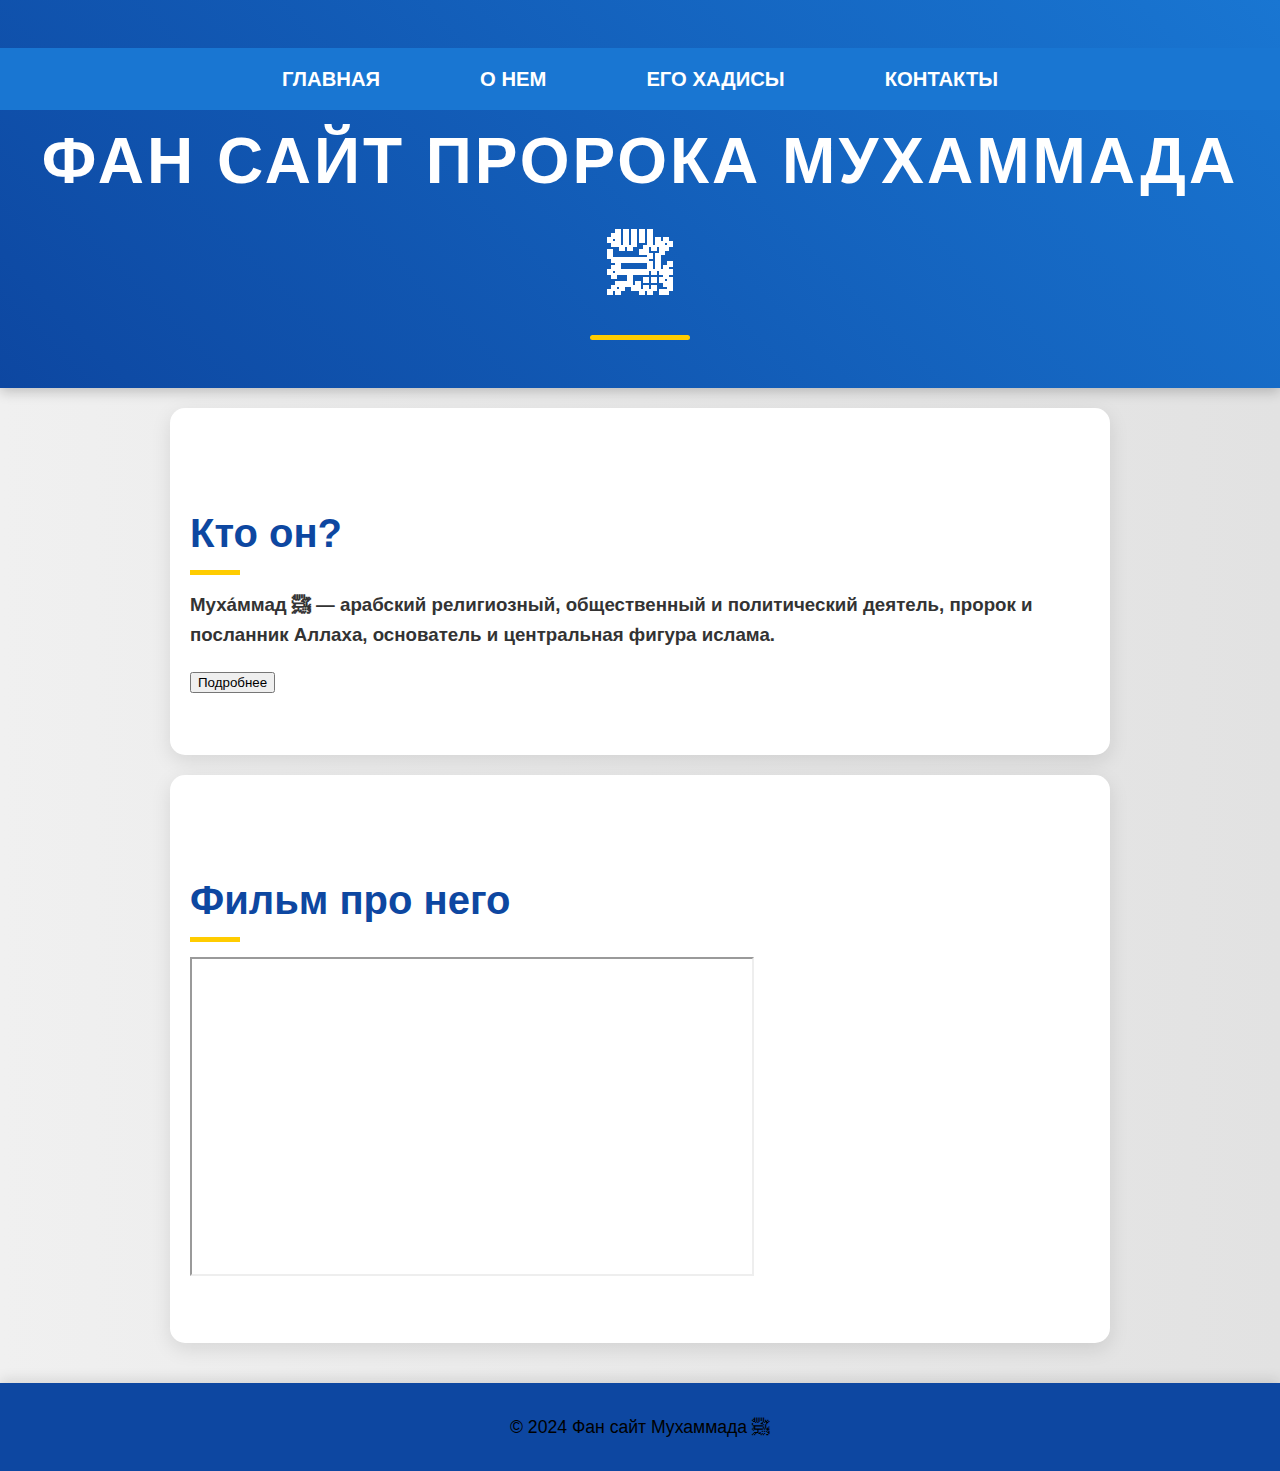
<file: Muhammad/index.html>
<!DOCTYPE html>
<html lang="en">
<head>
    <meta charset="UTF-8">
    <meta name="viewport" content="width=device-width, initial-scale=1.0">
    <title>Document</title>
    <link rel="stylesheet" href="style.css">
</head>
<body>
    <header>
        <nav>
            <ul>
                <li><a href="index.html">Главная</a></li>
                <li><a href="aboutus.html">О нем</a></li>
                <li><a href="services.html">Его хадисы</a></li>
                <li><a href="contact.html">Контакты</a></li>
            </ul>
        </nav>
        <h1>Фан сайт пророка Мухаммада ﷺ </h1>
    </header>

    <section>
        <h2>Кто он?</h2>
        <div class="news-item">
            <h3>Муха́ммад  ﷺ — арабский религиозный, общественный и политический деятель, пророк и посланник Аллаха, основатель и центральная фигура ислама.</h3>
            <button id="more-info-btn">Подробнее</button>
          
        </div>
    </section>

    <section>
        <h2>Фильм про него</h2>
        <iframe width="560" height="315" src="https://www.youtube.com/embed/IlAqwOf7IiI?si=e54Utml55CYTUtxy"></iframe>
    </section>

    <footer>
        <p>&copy; 2024 Фан сайт Мухаммада ﷺ </p>
    </footer>
</body>
</html>
</file>
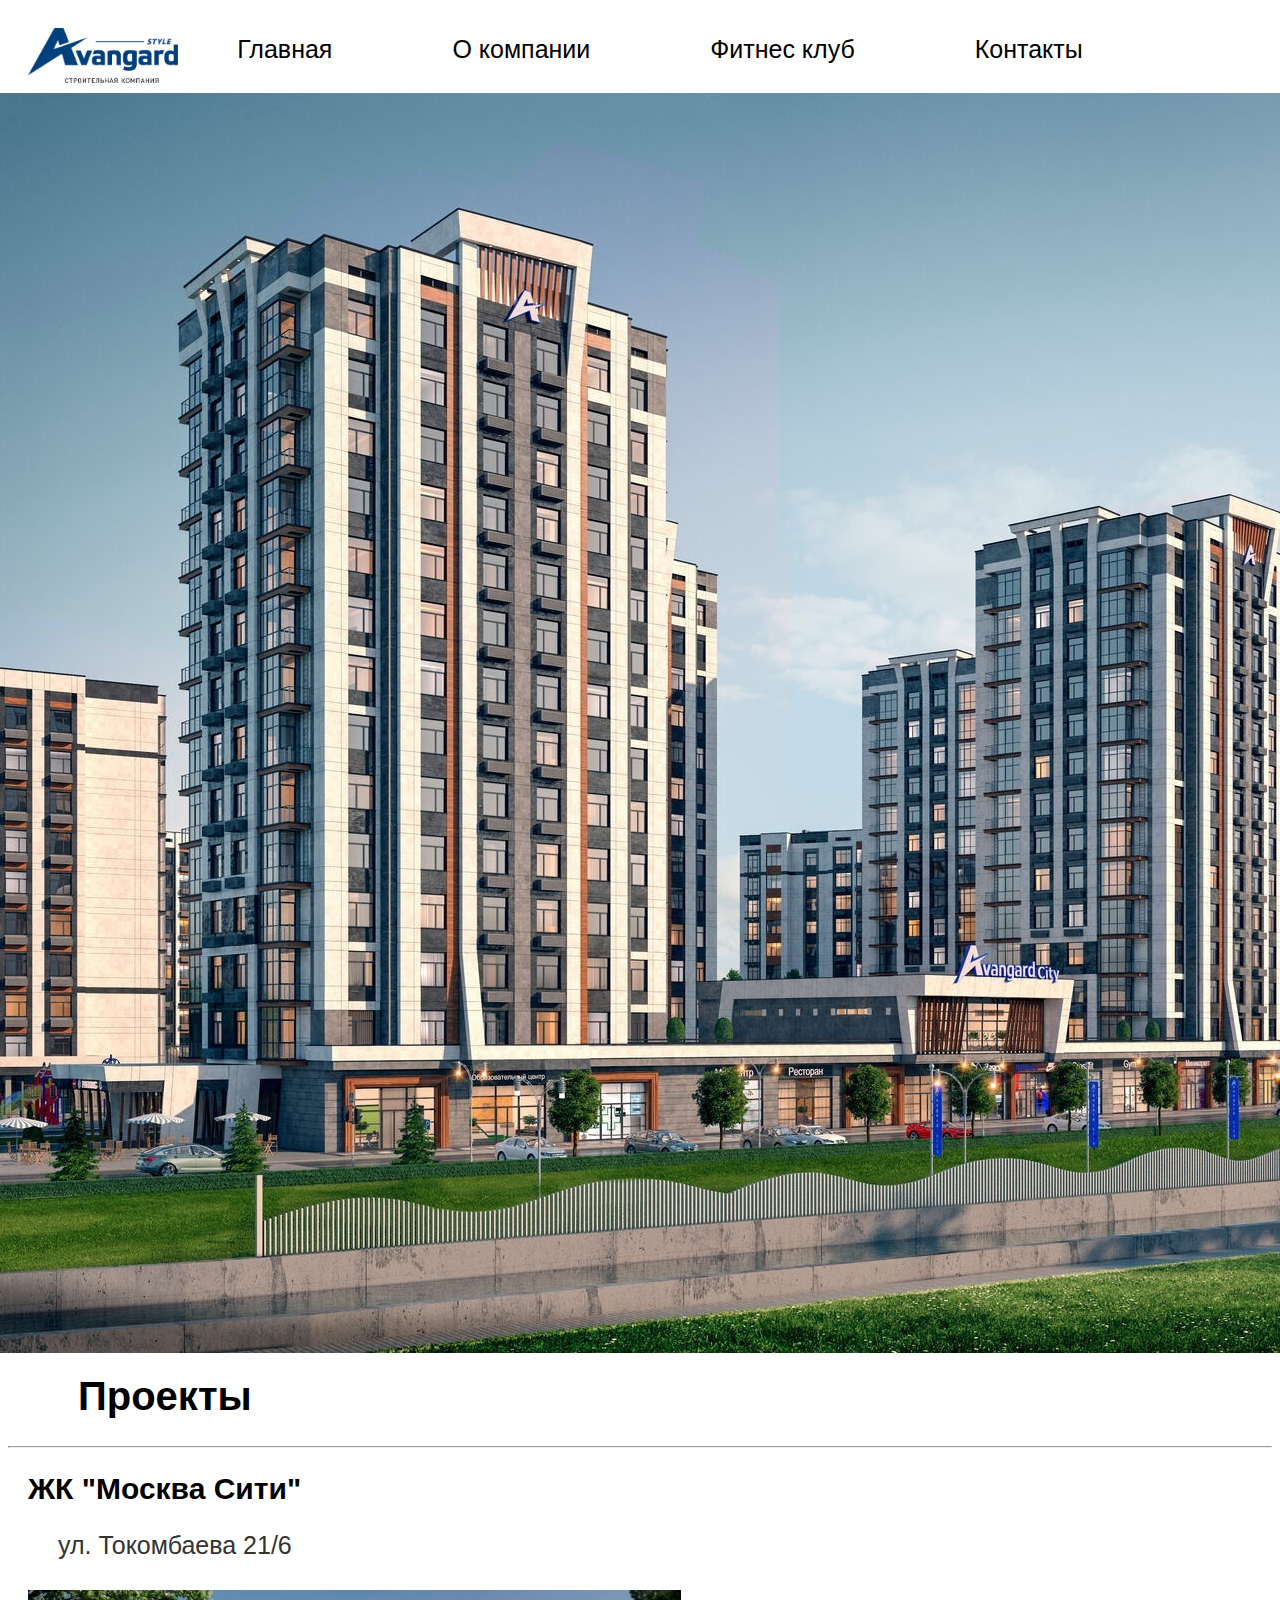
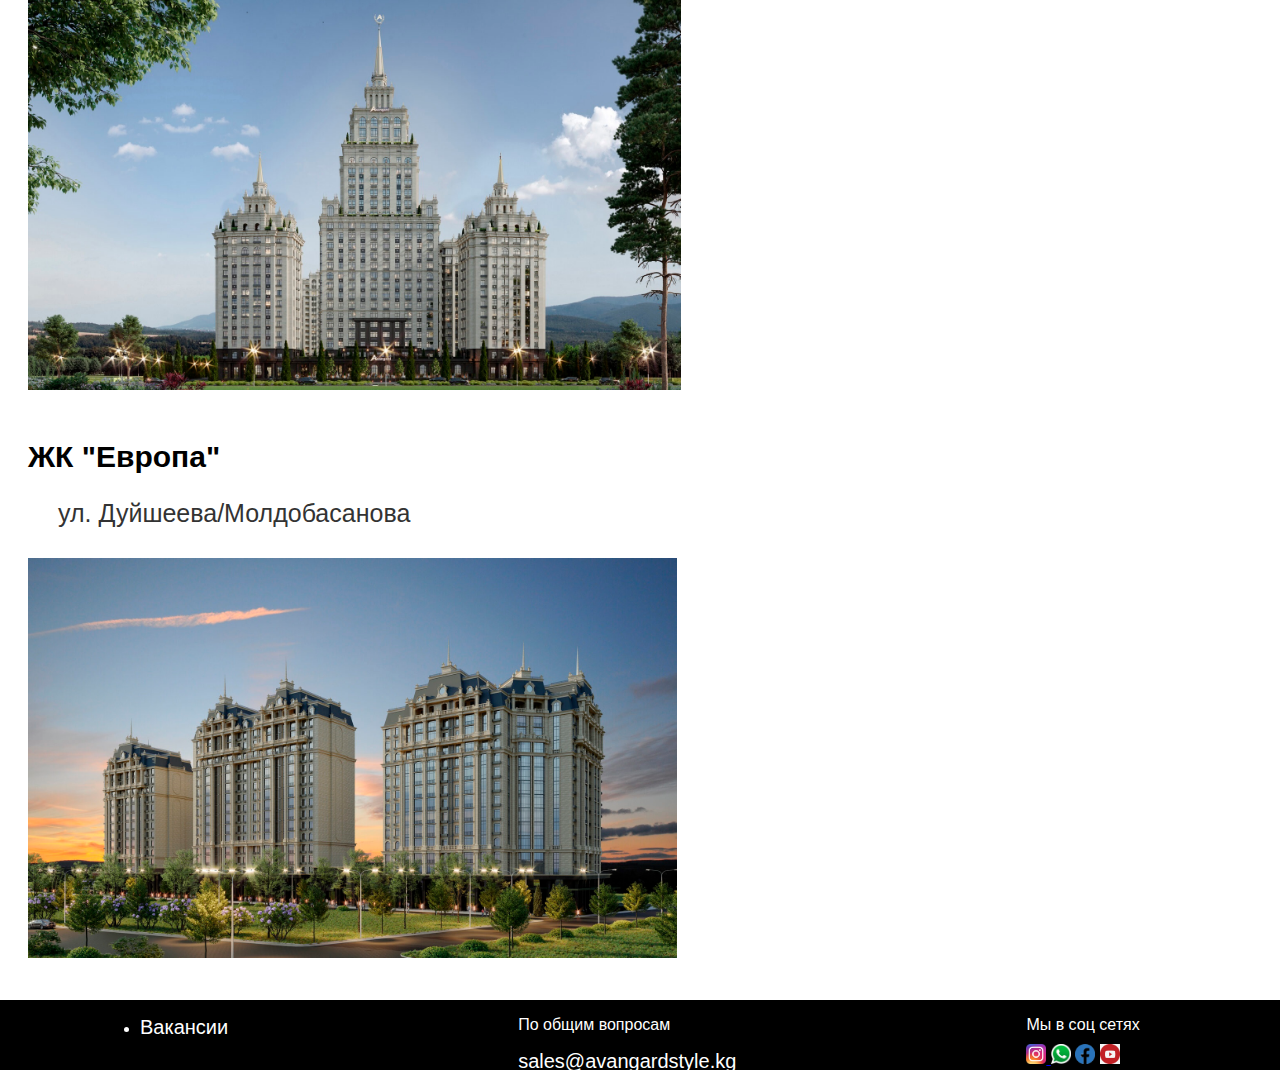
<file: ДЗ Avangard Style/index.html>
<!DOCTYPE html>
<html lang="ru">
<head>
    <meta charset="UTF-8">
    <meta name="viewport" content="width=device-width, initial-scale=1.0">
    <title>site</title>
    <link rel="stylesheet" href="style.css">
</head>
<body>
    <header>
        <nav>
            <div class="logo">
                <img src="[data-uri]">
            </div>
            <ul>
                <li><a class="ul2" href="index.html">Главная</a></li>
                <li><a class="ul2" href="projects.html">О компании</a></li>
                <li><a class="ul2" href="about.html">Фитнес клуб</a></li>
                <li><a class="ul2" href="contacts.html">Контакты</a></li>
            </ul>
        </nav>
    </header>
 <section id="portfolio">
    <div class="portfolio2">

        <img src="Avangard photo.jpg">  
    </div>
 <h1>Проекты</h1> 
 <hr>   
         <h2>ЖК "Москва Сити"</h2>
         <div class="street">

             <p>ул. Токомбаева 21/6</p>
            </div>
             <img class="imgmoscow" src="Avangard photo 2.jpg">
         <h2>ЖК "Европа"</h2>
         <div class="street">

             <p>ул. Дуйшеева/Молдобасанова</p>
            </div>
         <img class="imgmoscow" src="Avangard photo 3.jpg">
 </section>
<footer>
    <ul>
       <li class="Aidai"><a class="Beka" href="vacancies.html">Вакансии</a></li>
    </ul>
   <div class="footeranswer">
       <p>По общим вопросам</p>
       <a class="Beka" href="https://info@elitka.kg">sales@avangardstyle.kg</a>
    </div>
    <div class="footercontact">
        <p>Мы в соц сетях</p>
        <a href="https://www.instagram.com/avangardstyle_kg/"target="_blank"><img class="img3" src="Instagram.PNG">
        <a href="https://wa.me/996552535102"target="_blank"><img class="img4" src="WhatsA.jpg"></a>
        <a href="https://www.facebook.com/avangardstyle.kg"target="_blank"><img class="img5" src="Facebook.PNG"></a>
        <a href="https://www.youtube.com/@AvangardStyleKGZ"target="_blank"><img class="img6" src="YouTube.png"></a>
    </div>


   </footer>

    </body>
    </html>
</file>
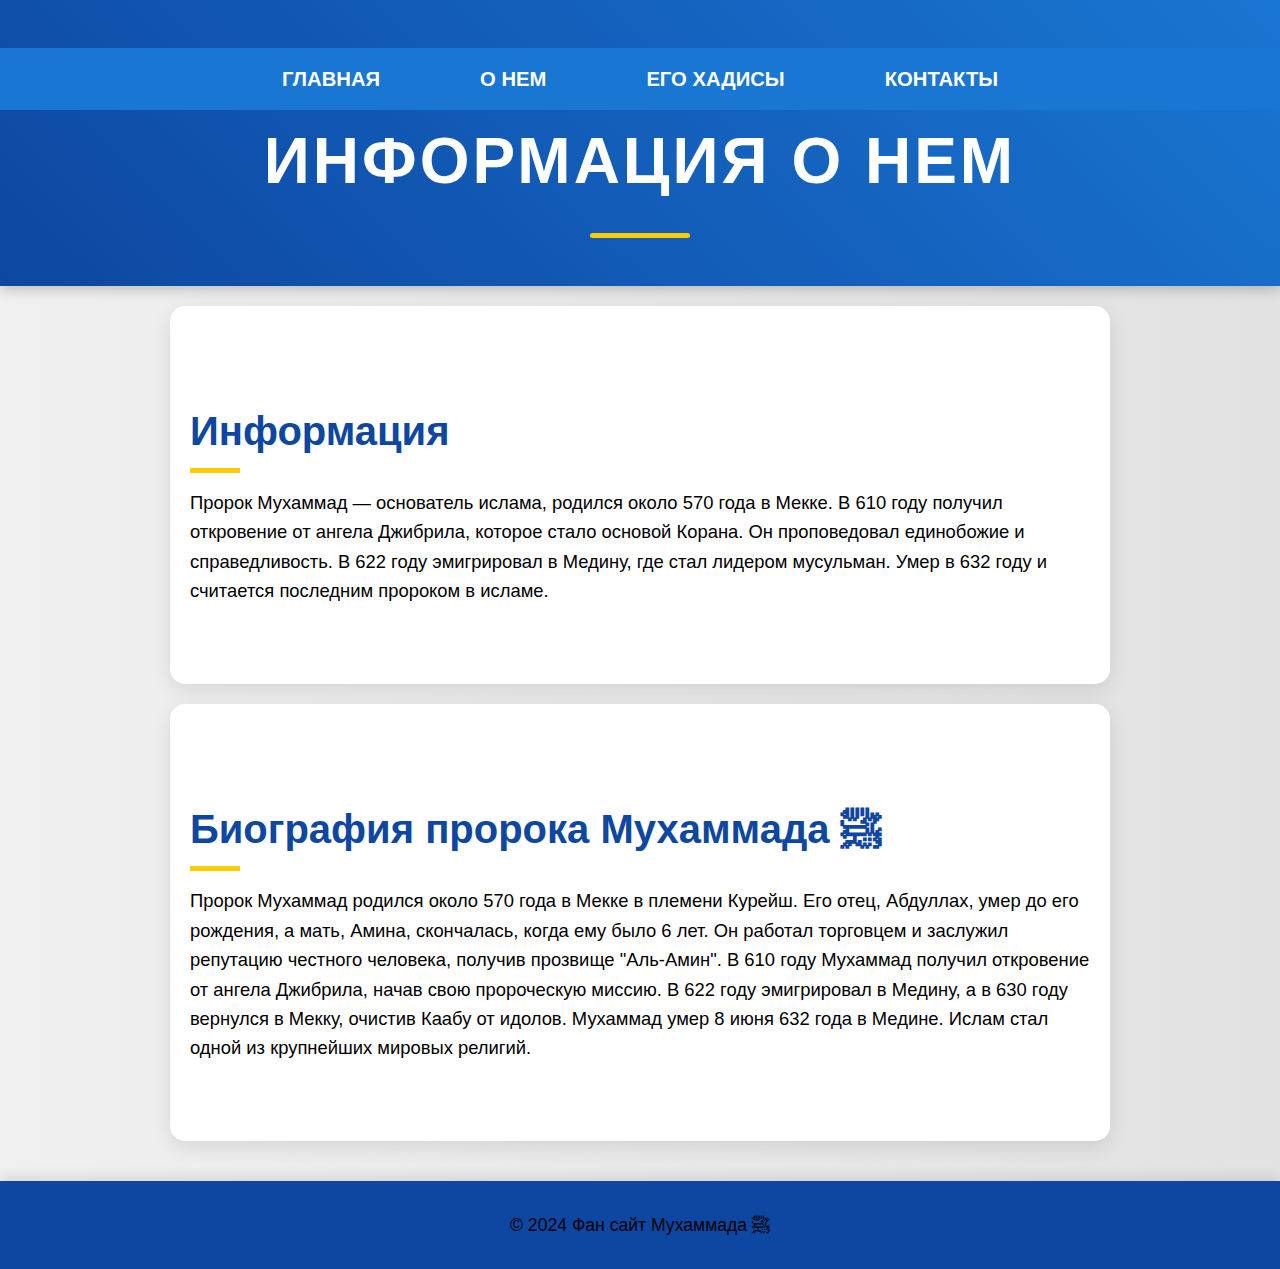
<file: Muhammad/aboutus.html>
<!DOCTYPE html>
<html lang="ru">
<head>
    <meta charset="UTF-8">
    <meta name="viewport" content="width=device-width, initial-scale=1.0">
    <title>О нем</title>
    <link rel="stylesheet" href="style.css">
</head>
<body>
    <header>
        <nav>
            <ul>
                <li><a href="index.html">Главная</a></li>
                <li><a href="aboutus.html">О нем</a></li>
                <li><a href="services.html">Его хадисы</a></li>
                <li><a href="contact.html">Контакты</a></li>
            </ul>
        </nav>
        <h1>Информация о нем</h1>
    </header>

    <section>
        <h2>Информация</h2>
        <p>Пророк Мухаммад — основатель ислама, родился около 570 года в Мекке. В 610 году получил откровение от ангела Джибрила, которое стало основой Корана. Он проповедовал единобожие и справедливость. В 622 году эмигрировал в Медину, где стал лидером мусульман. Умер в 632 году и считается последним пророком в исламе.</p>
    </section>

    <section>
        <h2>Биография пророка Мухаммада ﷺ </h2>
        <p>Пророк Мухаммад родился около 570 года в Мекке в племени Курейш. Его отец, Абдуллах, умер до его рождения, а мать, Амина, скончалась, когда ему было 6 лет. Он работал торговцем и заслужил репутацию честного человека, получив прозвище "Аль-Амин". В 610 году Мухаммад получил откровение от ангела Джибрила, начав свою пророческую миссию. В 622 году эмигрировал в Медину, а в 630 году вернулся в Мекку, очистив Каабу от идолов. Мухаммад умер 8 июня 632 года в Медине. Ислам стал одной из крупнейших мировых религий.</p>
    </section>



    <footer>
        <p>&copy; 2024 Фан сайт  Мухаммада ﷺ</p>
    </footer>
</body>
</html>
</file>
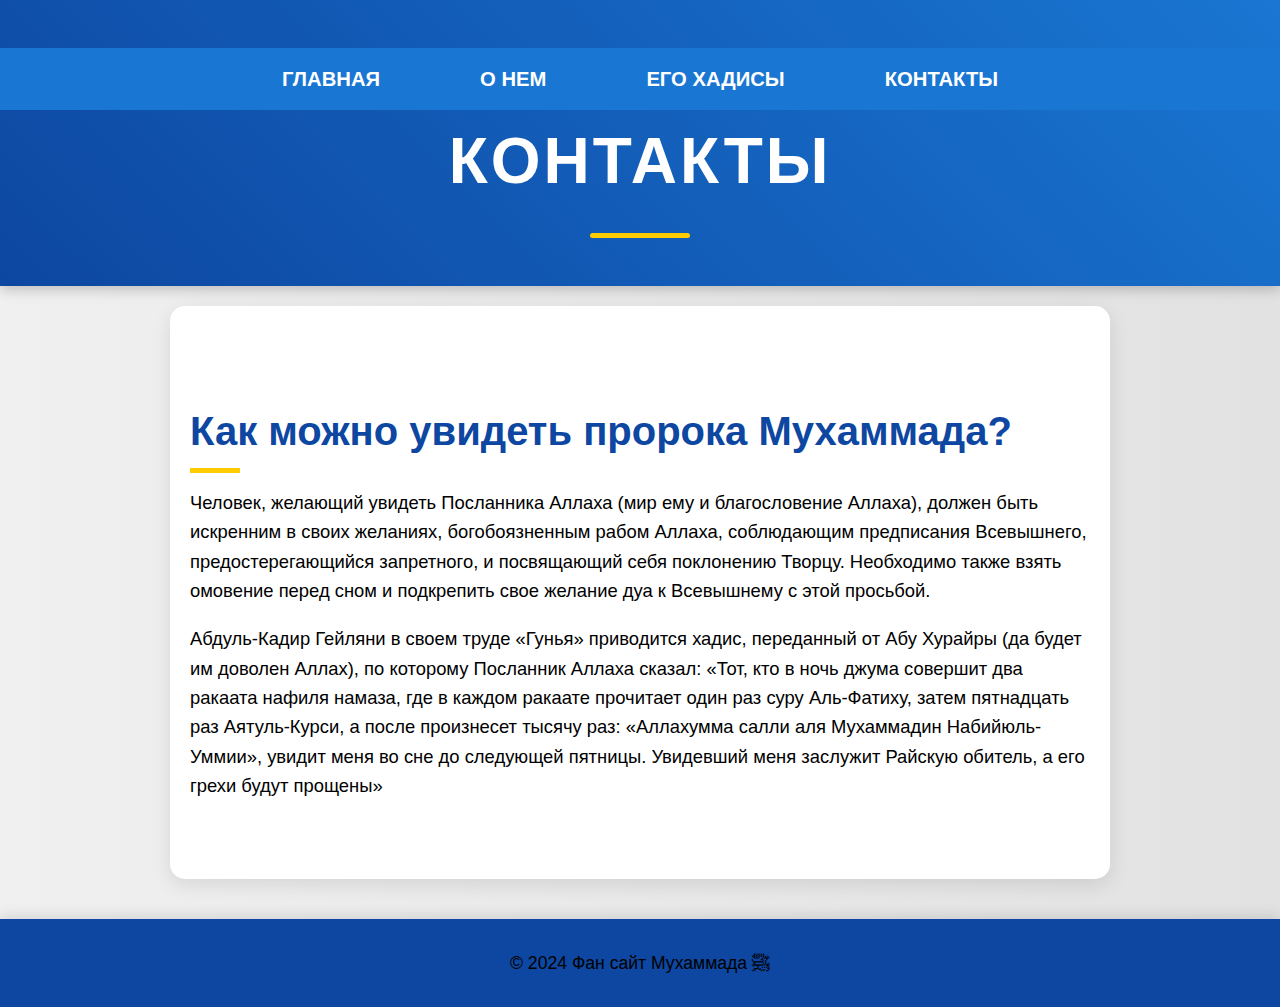
<file: Muhammad/contact.html>
<!DOCTYPE html>
<html lang="ru">
<head>
    <meta charset="UTF-8">
    <meta name="viewport" content="width=device-width, initial-scale=1.0">
    <title>Его хадисы</title>
    <link rel="stylesheet" href="style.css">
</head>
<body>
    <header>
        <nav>
            <ul>
                <li><a href="index.html">Главная</a></li>
                <li><a href="aboutus.html">О нем</a></li>
                <li><a href="services.html">Его хадисы</a></li>
                <li><a href="contact.html">Контакты</a></li>
            </ul>
        </nav>
        <h1>Контакты</h1>
    </header>

    <section>
        <h2>Как можно увидеть пророка Мухаммада?</h2>
        <p>Человек, желающий увидеть Посланника Аллаха (мир ему и благословение Аллаха), должен быть искренним в своих желаниях, богобоязненным рабом Аллаха, соблюдающим предписания Всевышнего, предостерегающийся запретного, и посвящающий себя поклонению Творцу. Необходимо также взять омовение перед сном и подкрепить свое желание дуа к Всевышнему с этой просьбой.</p>
        <p>Абдуль-Кадир Гейляни в своем труде «Гунья» приводится хадис, переданный от Абу Хурайры  (да будет им доволен Аллах), по которому Посланник Аллаха сказал: «Тот, кто в ночь джума совершит два ракаата нафиля намаза, где в каждом ракаате прочитает один раз суру Аль-Фатиху, затем пятнадцать раз Аятуль-Курси, а после произнесет тысячу раз: «Аллахумма салли аля Мухаммадин Набийюль-Уммии», увидит меня во сне до следующей пятницы. Увидевший меня заслужит Райскую обитель, а его грехи будут прощены»</p>
    </section>



    <footer>
        <p>&copy; 2024 Фан сайт  Мухаммада ﷺ</p>
    </footer>
</body>
</html>
</file>
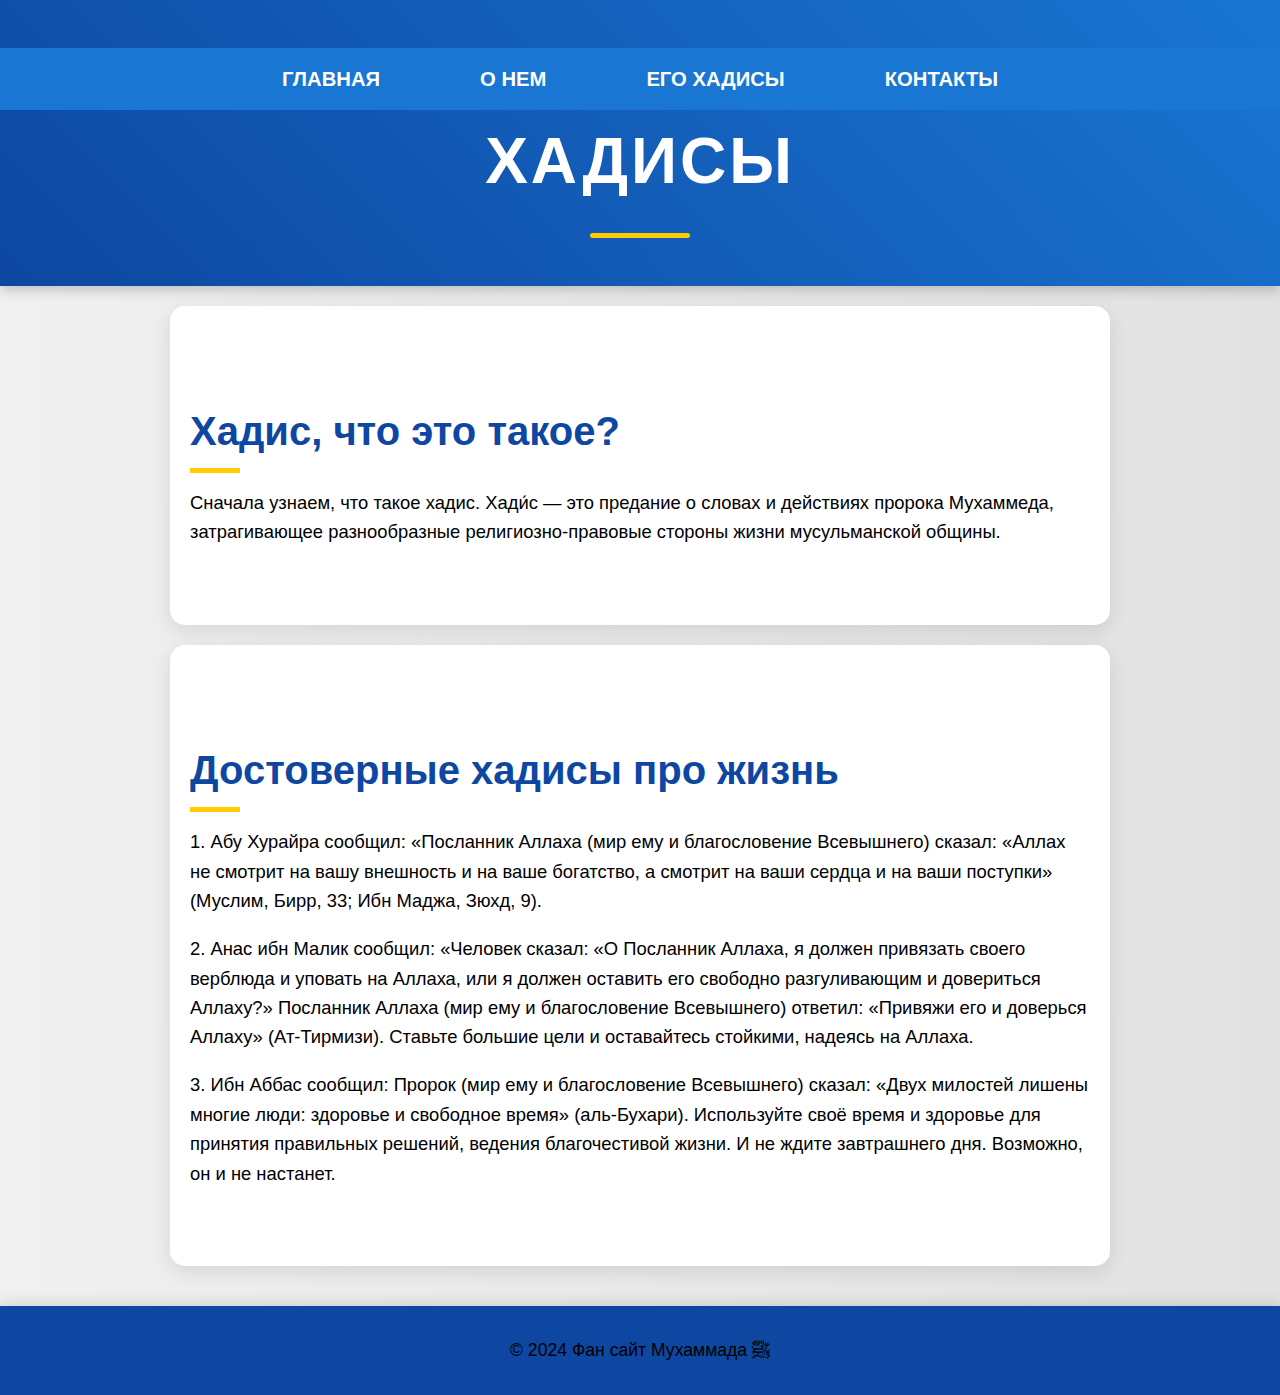
<file: Muhammad/services.html>
<!DOCTYPE html>
<html lang="ru">
<head>
    <meta charset="UTF-8">
    <meta name="viewport" content="width=device-width, initial-scale=1.0">
    <title>Его хадисы</title>
    <link rel="stylesheet" href="style.css">
</head>
<body>
    <header>
        <nav>
            <ul>
                <li><a href="index.html">Главная</a></li>
                <li><a href="aboutus.html">О нем</a></li>
                <li><a href="services.html">Его хадисы</a></li>
                <li><a href="contact.html">Контакты</a></li>
            </ul>
        </nav>
        <h1>Хадисы</h1>
    </header>

    <section>
        <h2>Хадис, что это такое?</h2>
        <p>Сначала узнаем, что такое хадис. Хади́с — это предание о словах и действиях пророка Мухаммеда, затрагивающее разнообразные религиозно-правовые стороны жизни мусульманской общины.</p>
    </section>

<section>
    <h2>Достоверные хадисы про жизнь</h2>
    <p>1. Абу Хурайра сообщил: «Посланник Аллаха (мир ему и благословение Всевышнего) сказал: «Аллах не смотрит на вашу внешность и на ваше богатство, а смотрит на ваши сердца и на ваши поступки» (Муслим, Бирр, 33; Ибн Маджа, Зюхд, 9).</p>
    <p>2. Анас ибн Малик сообщил: «Человек сказал: «О Посланник Аллаха, я должен привязать своего верблюда и уповать на Аллаха, или я должен оставить его свободно разгуливающим и довериться Аллаху?» Посланник Аллаха (мир ему и благословение Всевышнего) ответил: «Привяжи его и доверься Аллаху» (Ат-Тирмизи). Ставьте большие цели и оставайтесь стойкими, надеясь на Аллаха.</p>
    <p>3. Ибн Аббас сообщил: Пророк (мир ему и благословение Всевышнего) сказал: «Двух милостей лишены многие люди: здоровье и свободное время» (аль-Бухари). Используйте своё время и здоровье для принятия правильных решений, ведения благочестивой жизни. И не ждите завтрашнего дня. Возможно, он и не настанет.</p>
</section>

    <footer>
        <p>&copy; 2024 Фан сайт  Мухаммада ﷺ</p>
    </footer>
</body>
</html>
</file>
<file: Muhammad/style.css>
body {
    font-family: 'Segoe UI', Tahoma, Geneva, Verdana, sans-serif;
    margin: 0;
    padding: 0;
    background: linear-gradient(to right, #f0f0f0, #e2e2e2);
    color: #333;
    line-height: 1.6;
}

header {
    background-image: linear-gradient(45deg, #0d47a1, #1976d2);
    color: white;
    text-align: center;
    padding: 3em 0;
    box-shadow: 0 4px 12px rgba(0, 0, 0, 0.2);
    position: relative;
}

header::after {
    content: '';
    display: block;
    height: 5px;
    background-color: #ffcc00;
    width: 100px;
    margin: 20px auto 0;
    border-radius: 5px;
}

header h1 {
    font-size: 3em;
    margin: 0;
    letter-spacing: 3px;
    text-transform: uppercase;
}

nav {
    background-color: #1976d2;
    padding: 15px 0;
}

nav ul {
    list-style: none;
    margin: 0;
    padding: 0;
    display: flex;
    justify-content: center;
}

nav ul li {
    margin: 0 20px;
}

nav ul li a {
    color: #fff;
    text-decoration: none;
    font-size: 1.1em;
    font-weight: bold;
    text-transform: uppercase;
    padding: 10px 20px;
    border-radius: 25px;
    transition: background-color 0.4s, transform 0.2s;
}

nav ul li a:hover {
    background-color: #004085;
    transform: scale(1.1);
}

section {
    padding: 60px 20px;
    margin: 20px auto;
    background-color: white;
    border-radius: 15px;
    box-shadow: 0 6px 20px rgba(0, 0, 0, 0.1);
    max-width: 900px;
}

h2 {
    color: #0d47a1;
    font-size: 2.5em;
    margin-bottom: 25px;
    position: relative;
}

h2::before {
    content: '';
    display: block;
    height: 5px;
    background-color: #ffcc00;
    width: 50px;
    position: absolute;
    bottom: -10px;
    left: 0;
}

p, ul {
    font-size: 1.15em;
    color: #000000;
}

ul {
    padding-left: 20px;
}

ul li {
    margin-bottom: 10px;
}

#gallery img {
    width: 100%;
    height: auto;
    margin: 20px 0;
    border-radius: 10px;
    transition: transform 0.3s ease;
    box-shadow: 0 4px 12px rgba(0, 0, 0, 0.1);
}

#gallery img:hover {
    transform: scale(1.05);
}

footer {
    background-color: #0d47a1;
    color: white;
    text-align: center;
    padding: 30px 0;
    margin-top: 40px;
    position: relative;
    box-shadow: 0 -4px 12px rgba(0, 0, 0, 0.1);
}

footer p {
    margin: 0;
    font-size: 1.1em;
}

footer p a {
    color: #ffcc00;
    text-decoration: none;
    font-weight: bold;
}

footer p a:hover {
    text-decoration: underline;
}

@media (min-width: 768px) {
    nav ul li {
        margin: 0 30px;
    }

    header h1 {
        font-size: 4em;
    }
}
</file>
<file: ДЗ Avangard Style/style.css>
body {
    font-family: Arial, sans-serif;
    background-color: white;
    color: #333;
}

header {
    background-color: white;
    padding: 20px;
    height: 55px;
}

.logo {
    display: flex;
    height: 55px;
}
.portfolio2 {
    margin: -10px;
}
    nav ul {
        list-style: none;
        display: flex;
        justify-content: center;
        gap: 120px;
        margin-top: -80px;
        font-size: 60px
        
    }

nav a {
    color: white;
    text-decoration: none;
    font-size: 25px;
}
.ul2 {
    color: black
}
section h1 {
    display: flex;
   font-size: 40px;
   color: black;
   padding-left: 20px;
}
section h2 {
    display: flex;
    padding-left: 20px;
    color: black;
    font-size: 30px;
}

.license {
    padding-left: 50px;
    margin-bottom: 90px;
    height: 500px;
}
.p2 {
    margin-bottom: -200px;
}
.p3 {
    margin-bottom: -300;
}
.imgmoscow {
 display: flex;
 height: 400px;
 padding-left: 20px;
 margin-bottom: 50px;
}

footer {
    display: flex;
  background-color: #333;
}
.street {
    margin-bottom: -270px;
}
.vacancies {
    font-size: 25px;
    padding-left: 60px;
    color: black;
    margin-bottom: 50px;
}
.vacancies1 {
    color: black;
    padding-left: 65px;
    margin-bottom: 40px;
    
}
.MuhaPoBeka {
  
    display: flex;
    justify-content: center;
}
.BekaPoAidai {
font-size: 25px;
    text-decoration: none;
    color: black;
}
.logo1 {
    display: flex;
    height: 90px;
    background-color: #0a1e39;
    margin: -28px;
}
.logo2 {
    color: white;
}
footer {
  padding-left: 100px;
  gap: 290px;
  height: 70px;
  margin: -8px;
color: white;
  background-color: black;
}
.img3 {
    height: 20px;
    margin-top: -25px;
}
.img4 {
    height: 20px;
    margin-top: -25px;
}
.img5 {
    height: 20px;
    margin-top: -25px;
}
.img6 {
    height: 20px;
    margin-top: -25px;
}
section h1 {
    padding-left: 70px;
}
section p {
    padding-left: 50px;
    font-size: 25px;
    margin-bottom: 300px;

}
section iframe {
    padding-left: 50px;
    font-size: 25px;
    margin-bottom: 100px;
}
.work {
    display: flex;
    justify-content: space-between;
   font-size: 15px;
}
.fitness {
    height: 300px;
    width: 1400px;
    margin: -10px;
}
.information {
    padding-left: 20px;
    color: #333;
    font-size: 15px;
    margin-bottom: 200px; 
}
.information2 {
    display: flex;
    padding-left: 220px;
    gap: 500px;
    font-size: 25px;
}
.bassik {
    display: flex;
    justify-content: space-around;
    padding-left: 15px;
    height: 300px;
    gap: 20px;
    margin-bottom: 200px;
}

.instruktor {
    display: flex;
    justify-content: space-around;
    gap: 130px;
    margin-left: 100px;
}
.office {
    display: flex;
    justify-content: center;
}

.vacansie {
    text-decoration: none;
    color: white;
}  

.ul3 {
    display: flex;
    justify-content: center;
    background-color: aquamarine;
    color: blanchedalmond;
    
}
.Beka {
    color: white;
    font-size: 20px;
    text-decoration: none;
}
.Aidai {
    text-decoration: none;
}
footer ul li{
    text-decoration: none;
}
.container {
    font-size: 20px;
    padding-left: 40px;
    color: black;
    margin-bottom: 10px;
}
.BelaS {
    display: flex;
    justify-content: center;
    height: 50px;
    
}
.Bekas {
    text-decoration: none;
}
.Muhas {
    display: flex;
    justify-content: center;
    color: black;
}
</file>
